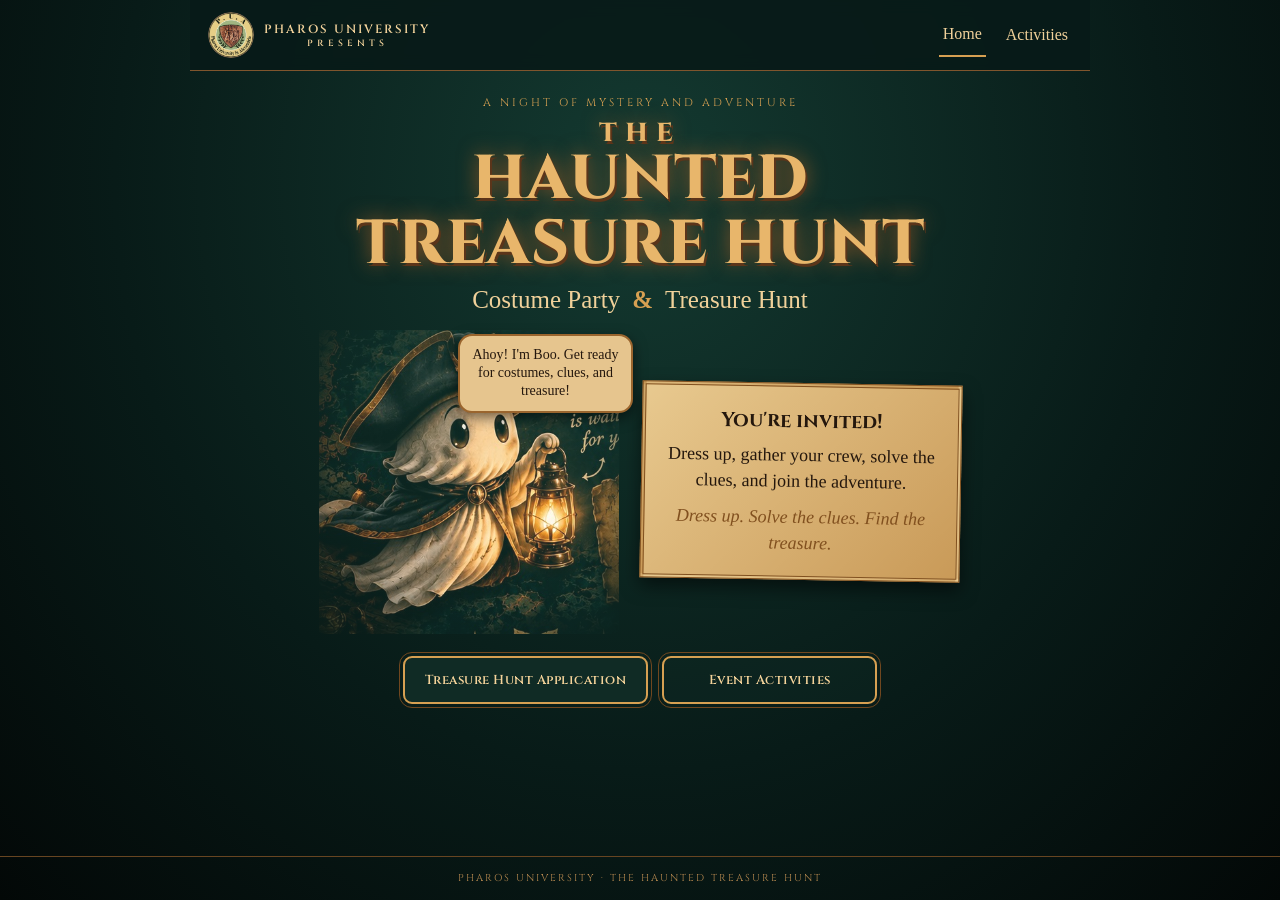
<file: index.html>
<!doctype html><html lang="en"><head><meta charset="utf-8"><meta name="viewport" content="width=device-width,initial-scale=1"><title>The Haunted Treasure Hunt</title><link href="https://fonts.googleapis.com/css2?family=Cinzel:wght@600;700;800&family=IM+Fell+English:ital@0;1&display=swap" rel="stylesheet"><link rel="stylesheet" href="styles.css"></head><body>
<header><a class="brand" href="index.html"><img src="assets/pharos-logo.png" alt="Pharos University"><span>PHAROS UNIVERSITY<small>PRESENTS</small></span></a><nav><a class="active" href="index.html">Home</a><a href="activities.html">Activities</a></nav></header>
<main class="home"><p class="eyebrow">A night of mystery and adventure</p><h1><small>THE</small> HAUNTED<br>TREASURE HUNT</h1><p class="subtitle">Costume Party <b>&</b> Treasure Hunt</p>
<section class="welcome"><div class="boo-wrap"><span class="speech">Ahoy! I'm Boo. Get ready for costumes, clues, and treasure!</span><img class="boo" src="assets/boo-mascot.jpg" alt="Boo, the friendly ghost pirate"></div><div class="parchment"><h2>You're invited!</h2><p>Dress up, gather your crew, solve the clues, and join the adventure.</p><i>Dress up. Solve the clues. Find the treasure.</i></div></section>
<div class="buttons"><a class="button" href="#" data-link="treasure">Treasure Hunt Application</a><a class="button alt" href="activities.html">Event Activities</a></div></main><footer>PHAROS UNIVERSITY · THE HAUNTED TREASURE HUNT</footer><script src="site.js"></script></body></html>
</file>
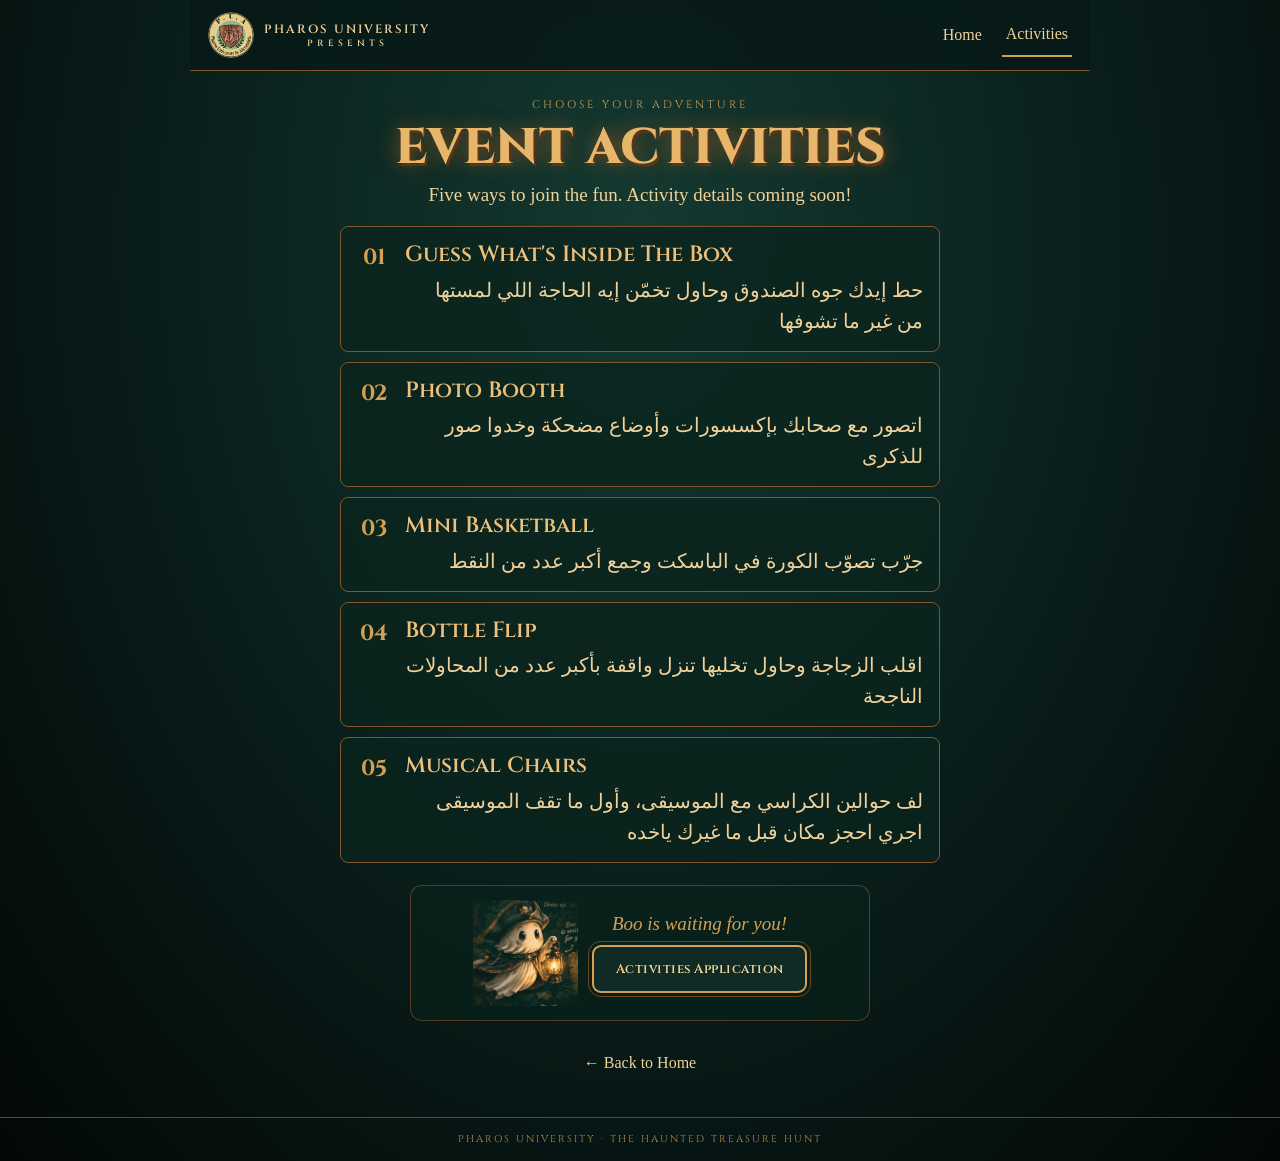
<file: activities.html>
<!doctype html>
<html lang="en">
<head>
  <meta charset="utf-8">
  <meta name="viewport" content="width=device-width,initial-scale=1">
  <title>Event Activities</title>
  <link href="https://fonts.googleapis.com/css2?family=Cinzel:wght@600;700;800&family=IM+Fell+English:ital@0;1&display=swap" rel="stylesheet">
  <link rel="stylesheet" href="styles.css">
</head>
<body>
  <header>
    <a class="brand" href="index.html">
      <img src="assets/pharos-logo.png" alt="Pharos University">
      <span>PHAROS UNIVERSITY<small>PRESENTS</small></span>
    </a>
    <nav>
      <a href="index.html">Home</a>
      <a class="active" href="activities.html">Activities</a>
    </nav>
  </header>

  <main class="activities">
    <p class="eyebrow">Choose your adventure</p>
    <h1>EVENT ACTIVITIES</h1>
    <p class="lead">Five ways to join the fun. Activity details coming soon!</p>

    <div class="activity-list">
      <article>
        <span>01</span>
        <div>
          <h2>Guess What's Inside The Box</h2>
          <p dir="rtl" lang="ar">حط إيدك جوه الصندوق وحاول تخمّن إيه الحاجة اللي لمستها من غير ما تشوفها</p>
        </div>
      </article>
      <article>
        <span>02</span>
        <div>
          <h2>Photo Booth</h2>
          <p dir="rtl" lang="ar">اتصور مع صحابك بإكسسورات وأوضاع مضحكة وخدوا صور للذكرى</p>
        </div>
      </article>
      <article>
        <span>03</span>
        <div>
          <h2>Mini Basketball</h2>
          <p dir="rtl" lang="ar">جرّب تصوّب الكورة في الباسكت وجمع أكبر عدد من النقط</p>
        </div>
      </article>
      <article>
        <span>04</span>
        <div>
          <h2>Bottle Flip</h2>
          <p dir="rtl" lang="ar">اقلب الزجاجة وحاول تخليها تنزل واقفة بأكبر عدد من المحاولات الناجحة</p>
        </div>
      </article>
      <article>
        <span>05</span>
        <div>
          <h2>Musical Chairs</h2>
          <p dir="rtl" lang="ar">لف حوالين الكراسي مع الموسيقى، وأول ما تقف الموسيقى اجري احجز مكان قبل ما غيرك ياخده</p>
        </div>
      </article>
    </div>

    <div class="mini-cta">
      <img src="assets/boo-mascot.jpg" alt="Boo">
      <div>
        <i>Boo is waiting for you!</i>
        <a class="button" href="#" data-link="activities">Activities Application</a>
      </div>
    </div>

    <a class="back" href="index.html">← Back to Home</a>
  </main>

  <footer>PHAROS UNIVERSITY · THE HAUNTED TREASURE HUNT</footer>
  <script src="site.js"></script>
</body>
</html>
</file>
<file: styles.css>
* {
  box-sizing: border-box;
  -webkit-tap-highlight-color: transparent;
}

:root {
  --gold: #d6a052;
  --pale: #f0d19a;
}

html {
  overflow-x: hidden;
  -webkit-text-size-adjust: 100%;
}

body {
  margin: 0;
  min-height: 100dvh;
  display: flex;
  flex-direction: column;
  overflow-x: hidden;
  color: var(--pale);
  background: radial-gradient(ellipse at 50% 20%, #143a31, #081b18 58%, #030807);
  font-family: 'IM Fell English', Georgia, serif;
}

header {
  position: sticky;
  top: 0;
  z-index: 20;
  width: 100%;
  max-width: 900px;
  margin: 0 auto;
  padding: max(12px, env(safe-area-inset-top)) 18px 12px;
  display: flex;
  align-items: center;
  justify-content: space-between;
  gap: 10px;
  border-bottom: 1px solid #80552d;
  background: rgba(8, 27, 24, 0.92);
  backdrop-filter: blur(8px);
  -webkit-backdrop-filter: blur(8px);
}

.brand {
  display: flex;
  align-items: center;
  gap: 10px;
  color: var(--pale);
  font: 600 12px Cinzel, serif;
  letter-spacing: 2px;
  text-decoration: none;
  min-height: 44px;
}

.brand img {
  width: 46px;
  height: 46px;
  object-fit: contain;
  border-radius: 50%;
  flex-shrink: 0;
}

.brand small {
  display: block;
  text-align: center;
  font-size: 9px;
  letter-spacing: 4px;
}

nav {
  display: flex;
  align-items: center;
  gap: 16px;
}

nav a,
.back {
  color: var(--pale);
  text-decoration: none;
  display: inline-flex;
  align-items: center;
  min-height: 44px;
  padding: 6px 4px;
}

nav .active {
  border-bottom: 2px solid var(--gold);
}

main {
  flex: 1;
  width: min(780px, 92%);
  margin: 0 auto;
  text-align: center;
}

.home {
  padding: 24px 0 32px;
}

.eyebrow {
  font: 11px Cinzel, serif;
  letter-spacing: 3px;
  text-transform: uppercase;
  color: var(--gold);
  margin: 0 0 8px;
}

h1 {
  font: 800 clamp(32px, 8.5vw, 62px)/1.04 Cinzel, serif;
  color: #e8b66b;
  text-shadow: 2px 3px #5b351a, 0 0 20px #8a5425;
  margin: 10px 0;
}

h1 small {
  display: block;
  font-size: 0.42em;
  letter-spacing: 8px;
}

.subtitle {
  font-size: clamp(18px, 4.5vw, 25px);
  margin: 10px 0 16px;
}

.subtitle b {
  color: var(--gold);
  padding: 0 6px;
}

.welcome {
  display: flex;
  align-items: center;
  justify-content: center;
  gap: 22px;
  margin: 14px auto;
  max-width: 700px;
}

.boo-wrap {
  position: relative;
  width: 47%;
  max-width: 300px;
  flex-shrink: 0;
}

.boo {
  width: 100%;
  display: block;
  mix-blend-mode: screen;
  mask-image: radial-gradient(ellipse, #000 52%, transparent 100%);
  -webkit-mask-image: radial-gradient(ellipse, #000 52%, transparent 100%);
  filter: drop-shadow(0 8px 15px #000);
  animation: pop 0.9s ease-out both, float 3.2s ease-in-out 0.9s infinite;
  transform-origin: bottom center;
}

@keyframes pop {
  0% {
    opacity: 0;
    transform: translateY(45px) scale(0.7);
  }
  75% {
    opacity: 1;
    transform: translateY(-6px) scale(1.04);
  }
  100% {
    opacity: 1;
    transform: translateY(0) scale(1);
  }
}

@keyframes float {
  0%, 100% {
    translate: 0 0;
    rotate: -1deg;
  }
  50% {
    translate: 0 -8px;
    rotate: 1deg;
  }
}

.speech {
  position: absolute;
  z-index: 2;
  right: -14px;
  top: 4px;
  max-width: 175px;
  padding: 10px 12px;
  background: #e6c58e;
  color: #24170d;
  border: 2px solid #9a652e;
  border-radius: 14px;
  font-size: 14px;
  line-height: 1.3;
  box-shadow: 0 5px 14px #0008;
  animation: speech 0.6s 0.5s both;
}

@keyframes speech {
  from {
    opacity: 0;
    scale: 0.7;
  }
  to {
    opacity: 1;
    scale: 1;
  }
}

.parchment {
  max-width: 320px;
  padding: 20px;
  background: linear-gradient(135deg, #e8c98f, #c99a58);
  color: #24170d;
  border: 4px double #80501f;
  box-shadow: 0 8px 18px #0008;
  transform: rotate(1deg);
  font-size: 18px;
  line-height: 1.45;
}

.parchment h2 {
  font: 700 20px Cinzel, serif;
  margin: 0 0 8px;
}

.parchment p {
  margin: 0 0 10px;
}

.parchment i {
  color: #81501f;
}

.buttons {
  display: flex;
  justify-content: center;
  gap: 14px;
  flex-wrap: wrap;
  margin: 22px 0 8px;
}

.button {
  display: inline-flex;
  align-items: center;
  justify-content: center;
  min-height: 48px;
  padding: 13px 20px;
  min-width: 215px;
  border: 2px solid var(--gold);
  outline: 1px solid #70471f;
  outline-offset: 3px;
  border-radius: 9px;
  background: #102b25;
  color: #f4d39a;
  text-decoration: none;
  font: 600 13px Cinzel, serif;
  letter-spacing: 0.5px;
  transition: transform 0.15s ease, background 0.2s ease, box-shadow 0.2s ease;
}

.button:hover {
  transform: translateY(-2px);
  background: #1b4035;
  box-shadow: 0 0 16px #b47a38;
}

.button:active {
  transform: scale(0.98);
  background: #1b4035;
}

.alt {
  background: rgba(16, 43, 37, 0.35);
}

footer {
  text-align: center;
  border-top: 1px solid #674521;
  padding: 14px 12px max(14px, env(safe-area-inset-bottom));
  color: #b88a50;
  font: 10px Cinzel, serif;
  letter-spacing: 2px;
  line-height: 1.5;
}

/* Activities Page */
.activities {
  padding: 26px 0 32px;
}

.activities h1 {
  font-size: clamp(30px, 7.5vw, 50px);
}

.lead {
  font-size: clamp(17px, 4.2vw, 19px);
  margin: 8px 0 20px;
}

.activity-list {
  max-width: 600px;
  margin: 0 auto;
  text-align: left;
}

.activity-list article {
  display: flex;
  align-items: flex-start;
  gap: 14px;
  padding: 14px 16px;
  margin: 10px 0;
  border: 1px solid #80552d;
  border-radius: 8px;
  background: #0a231dcc;
}

.activity-list article > span {
  font: 700 22px Cinzel, serif;
  color: var(--gold);
  min-width: 34px;
  padding-top: 2px;
  text-align: center;
  flex-shrink: 0;
}

.activity-list article > div {
  flex: 1;
  min-width: 0;
}

.activity-list h2 {
  font: 600 clamp(18px, 4.6vw, 22px)/1.25 Cinzel, serif;
  color: #edc17c;
  margin: 0 0 6px;
}

.activity-list p {
  font-size: clamp(17px, 4.4vw, 20px);
  line-height: 1.55;
  margin: 0;
  text-align: right;
  direction: rtl;
}

.mini-cta {
  display: flex;
  align-items: center;
  justify-content: center;
  gap: 14px;
  margin: 22px auto 12px;
  padding: 14px;
  max-width: 460px;
  border: 1px solid rgba(128, 85, 45, 0.6);
  border-radius: 12px;
  background: rgba(10, 35, 29, 0.55);
}

.mini-cta img {
  width: 105px;
  flex-shrink: 0;
  mix-blend-mode: screen;
  mask-image: radial-gradient(ellipse, #000 52%, transparent 100%);
  -webkit-mask-image: radial-gradient(ellipse, #000 52%, transparent 100%);
}

.mini-cta i {
  display: block;
  font-size: 19px;
  color: var(--gold);
  margin-bottom: 10px;
}

.back {
  margin-top: 8px;
  font-size: 16px;
  padding: 8px 14px;
}

/* Mobile Layout Adjustments */
@media (max-width: 600px) {
  header {
    padding: max(10px, env(safe-area-inset-top)) 14px 10px;
  }

  .brand {
    font-size: 10px;
    letter-spacing: 1px;
    gap: 8px;
  }

  .brand img {
    width: 38px;
    height: 38px;
  }

  .brand small {
    letter-spacing: 2.5px;
    font-size: 8px;
  }

  nav {
    gap: 12px;
    font-size: 15px;
  }

  .welcome {
    flex-direction: column;
    gap: 6px;
  }

  .boo-wrap {
    width: 78%;
    max-width: 265px;
    margin: 0 auto;
  }

  .speech {
    right: 0;
    top: 2px;
    max-width: 152px;
    padding: 8px 10px;
    font-size: 13px;
  }

  .parchment {
    width: 100%;
    max-width: 360px;
    padding: 16px;
    font-size: 17px;
    transform: rotate(0.4deg);
  }

  .buttons {
    flex-direction: column;
    align-items: stretch;
    gap: 14px;
  }

  .button {
    width: 100%;
    max-width: 340px;
    margin: 0 auto;
  }

  .mini-cta {
    flex-direction: column;
    text-align: center;
    gap: 8px;
  }

  .mini-cta img {
    width: 90px;
  }
}

@media (prefers-reduced-motion: reduce) {
  .boo,
  .speech {
    animation: none;
  }
}
</file>
